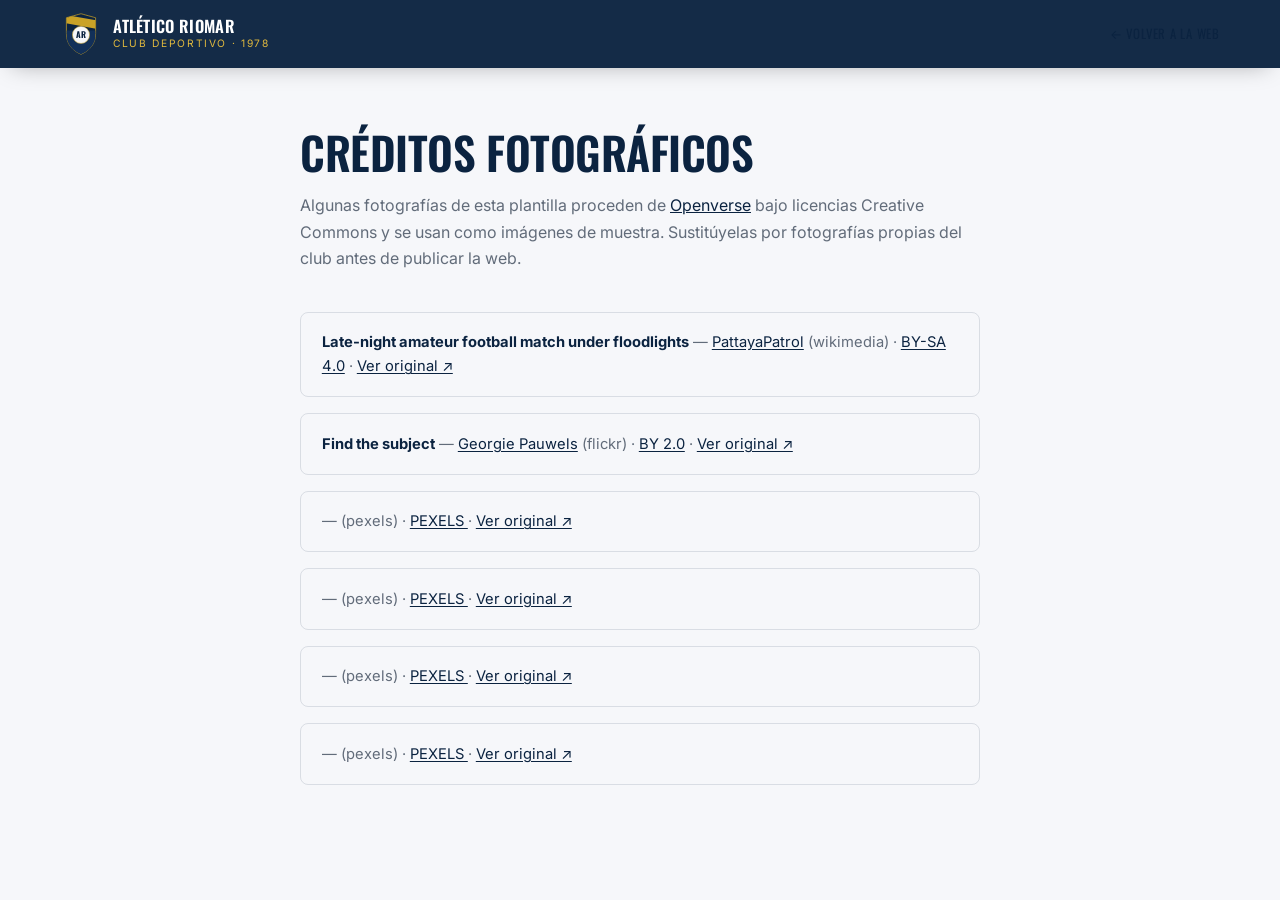
<file: creditos.html>
<!doctype html>
<html lang="es">
<head>
<meta charset="utf-8">
<meta name="viewport" content="width=device-width, initial-scale=1">
<title>Créditos fotográficos · Atlético Riomar</title>
<meta name="robots" content="noindex">
<link rel="icon" type="image/svg+xml" href="assets/favicon.svg">
<link rel="preconnect" href="https://fonts.googleapis.com">
<link rel="preconnect" href="https://fonts.gstatic.com" crossorigin>
<link rel="stylesheet" href="https://fonts.googleapis.com/css2?family=Oswald:wght@500;600;700&family=Inter:wght@400;500;600;700;800&display=swap">
<link rel="stylesheet" href="styles.css?v=20260727">
<style>
  .credits-page { padding-block: clamp(6rem, 10vw, 8rem) 5rem; max-width: 760px; }
  .credits-page h1 { font-size: clamp(2rem, 4vw, 2.8rem); text-transform: uppercase; }
  .credits-page > p { color: var(--mute); margin-top: 1rem; }
  .credits-list { margin-top: 2.5rem; display: grid; gap: 1rem; }
  .credits-list li {
    padding: 1.1rem 1.3rem;
    border: 1px solid var(--line);
    border-radius: var(--radius-sm);
    font-size: .92rem;
    color: var(--mute);
  }
  .credits-list strong { color: var(--navy); }
  .credits-list a { color: var(--navy); text-decoration: underline; text-underline-offset: 2px; }
  .back-link { display: inline-flex; align-items: center; gap: .4rem; font-family: var(--display); font-size: .8rem; letter-spacing: .06em; text-transform: uppercase; color: var(--navy); }
</style>
</head>
<body>
<a href="#contenido" class="skip-link">Saltar al contenido</a>
<header class="nav is-solid">
  <div class="container nav-inner">
    <a href="index.html" class="brand">
      <svg width="42" height="42" viewBox="0 0 200 230" aria-hidden="true">
        <defs>
          <clipPath id="cc-clip"><path d="M100,4 C100,4 20,26 20,26 L20,112 C20,170 54,206 100,226 C146,206 180,170 180,112 L180,26 C180,26 100,4 100,4 Z"/></clipPath>
        </defs>
        <path d="M100,4 C100,4 20,26 20,26 L20,112 C20,170 54,206 100,226 C146,206 180,170 180,112 L180,26 C180,26 100,4 100,4 Z" fill="#0B2340" stroke="#C9A227" stroke-width="4"/>
        <g clip-path="url(#cc-clip)"><rect x="-20" y="96" width="240" height="150" fill="#123059"/><polygon points="-20,4 260,54 260,100 -20,50" fill="#C9A227"/></g>
        <circle cx="100" cy="120" r="47" fill="#F6F7FA" stroke="#C9A227" stroke-width="3"/>
        <text x="100" y="136" text-anchor="middle" font-family="Oswald, sans-serif" font-weight="700" font-size="46" fill="#0B2340">AR</text>
      </svg>
      <span class="brand-text">
        <span class="brand-name">Atlético Riomar</span>
        <span class="brand-sub">Club Deportivo · 1978</span>
      </span>
    </a>
    <a href="index.html" class="back-link">← Volver a la web</a>
  </div>
</header>

<main id="contenido" class="container credits-page">
  <h1>Créditos fotográficos</h1>
  <p>Algunas fotografías de esta plantilla proceden de <a href="https://openverse.org" target="_blank" rel="noopener" style="color:var(--navy);text-decoration:underline;">Openverse</a> bajo licencias Creative Commons y se usan como imágenes de muestra. Sustitúyelas por fotografías propias del club antes de publicar la web.</p>
  <ul class="credits-list" data-credits>
    <li>Cargando créditos…</li>
  </ul>
</main>

<script defer src="lib/credits-render.js?v=20260727"></script>
</body>
</html>
</file>
<file: styles.css>
/* =============================================================
   ATLÉTICO RIOMAR — plantilla web para club de fútbol amateur
   =============================================================
   Índice
   1. Tokens
   2. Reset y base
   3. Utilidades
   4. Tipografía
   5. Componentes (botones, tarjetas, formularios, nav)
   6. Secciones
   7. Efectos / animaciones
   8. Responsive
   9. Reduced motion
   ============================================================= */

/* =============================================================
   1. Tokens — EDITA AQUÍ los colores corporativos del club
   ============================================================= */
:root {
  /* Colores del escudo / marca */
  --navy:        #0B2340;
  --navy-2:      #123059;
  --navy-3:      #1B3D6E;
  --navy-tint:   #EAF0F7;
  --gold:        #C9A227;
  --gold-2:      #E2BA3E;
  --gold-soft:   #F4E8BE;

  /* Neutros */
  --paper:       #F6F7FA;
  --paper-2:     #EDF0F5;
  --white:       #FFFFFF;
  --ink:         #10151F;
  --ink-soft:    #313A48;
  --mute:        #626C7A;
  --line:        rgba(11,35,64,.12);
  --line-strong: rgba(11,35,64,.22);

  /* Semánticos */
  --win:  #1E7B4D;
  --draw: #A97B12;
  --loss: #B23A34;

  /* Sombras y radios */
  --shadow-sm: 0 2px 10px rgba(11,35,64,.07);
  --shadow-md: 0 16px 36px -12px rgba(11,35,64,.22);
  --shadow-lg: 0 30px 70px -20px rgba(11,35,64,.32);
  --radius-sm: 8px;
  --radius-md: 14px;
  --radius-lg: 24px;

  /* Easing */
  --ease-out:   cubic-bezier(0.16, 1, 0.3, 1);
  --ease-in:    cubic-bezier(0.7, 0, 0.84, 0);
  --ease-soft:  cubic-bezier(0.25, 0.46, 0.45, 0.94);
  --ease-bounce:cubic-bezier(0.34, 1.56, 0.64, 1);

  /* Layout */
  --container: 1240px;
  --nav-h: 78px;

  /* Tipografía */
  --sans:    "Inter", -apple-system, BlinkMacSystemFont, "Segoe UI", system-ui, sans-serif;
  --display: "Oswald", var(--sans);
}

/* =============================================================
   2. Reset y base
   ============================================================= */
*, *::before, *::after { box-sizing: border-box; margin: 0; }
html {
  -webkit-text-size-adjust: 100%;
  tab-size: 2;
  overflow-x: clip;
  scroll-behavior: smooth;
  scroll-padding-top: var(--nav-h);
}
body {
  font-family: var(--sans);
  font-size: 16px;
  line-height: 1.65;
  color: var(--ink-soft);
  background: var(--paper);
  -webkit-font-smoothing: antialiased;
  -moz-osx-font-smoothing: grayscale;
  text-rendering: optimizeLegibility;
  overflow-x: clip;
  overscroll-behavior-y: none;
}
img, svg, video { display: block; max-width: 100%; }
img { height: auto; }
button { font: inherit; color: inherit; cursor: pointer; border: 0; background: none; }
a { color: inherit; text-decoration: none; }
ul, ol { list-style: none; padding: 0; }
p { text-wrap: pretty; }
input, textarea, select { font: inherit; color: inherit; }

h1, h2, h3, h4 { text-wrap: balance; line-height: 1.08; letter-spacing: -0.01em; font-family: var(--display); font-weight: 600; color: var(--navy); }

::selection { background: var(--gold); color: var(--navy); }

:focus-visible {
  outline: 2px solid var(--gold);
  outline-offset: 3px;
  border-radius: 4px;
}

@media (prefers-reduced-motion: reduce) {
  html { scroll-behavior: auto; }
}

/* =============================================================
   3. Utilidades
   ============================================================= */
.container {
  width: 100%;
  max-width: var(--container);
  margin-inline: auto;
  padding-inline: 1.25rem;
}
@media (min-width: 720px)  { .container { padding-inline: 2rem; } }
@media (min-width: 1280px) { .container { padding-inline: 2.5rem; } }

.sr-only {
  position: absolute; width: 1px; height: 1px;
  padding: 0; margin: -1px; overflow: hidden;
  clip: rect(0,0,0,0); white-space: nowrap; border: 0;
}

.skip-link {
  position: fixed; top: -100px; left: 1rem; z-index: 9999;
  padding: .7rem 1.2rem; background: var(--navy); color: var(--white);
  border-radius: var(--radius-sm); font-weight: 600;
  transition: top .3s var(--ease-out);
}
.skip-link:focus { top: 1rem; }

.section {
  position: relative;
  padding-block: clamp(3.5rem, 7vw, 6.5rem);
}
.section-alt { background: var(--paper-2); }

.section-head {
  max-width: 62ch;
  margin-bottom: clamp(2rem, 5vw, 3.5rem);
}
.section-head.center { margin-inline: auto; text-align: center; }

.eyebrow {
  display: inline-flex;
  align-items: center;
  gap: .55rem;
  font-family: var(--display);
  font-size: .8rem;
  font-weight: 600;
  letter-spacing: .14em;
  text-transform: uppercase;
  color: var(--gold-2);
  background: color-mix(in srgb, var(--navy) 92%, black);
  padding: .4rem .9rem;
  border-radius: 999px;
  margin-bottom: 1rem;
}
.eyebrow::before {
  content: "";
  width: 6px; height: 6px; border-radius: 50%;
  background: var(--gold-2);
}
.eyebrow.on-light {
  color: var(--navy);
  background: var(--gold-soft);
}
.eyebrow.on-light::before { background: var(--gold); }

.section-title {
  font-size: clamp(1.9rem, 3.6vw, 2.7rem);
  text-transform: uppercase;
  letter-spacing: .01em;
}
.section-lede {
  margin-top: .9rem;
  color: var(--mute);
  font-size: 1.05rem;
  max-width: 56ch;
}
.section-head.center .section-lede { margin-inline: auto; }

.reveal {
  opacity: 0;
  transform: translateY(28px);
  transition: opacity .8s var(--ease-out), transform .8s var(--ease-out);
}
.reveal.is-visible { opacity: 1; transform: none; }
.reveal[data-split] { opacity: 1; transform: none; }

/* =============================================================
   4. Tipografía
   ============================================================= */
.eyebrow, .kicker, .tag, .nav-link, .btn, .stat-label, .card-position {
  font-family: var(--display);
}

/* =============================================================
   5. Componentes
   ============================================================= */

/* --- Botones --- */
.btn {
  display: inline-flex;
  align-items: center;
  justify-content: center;
  gap: .5rem;
  padding: .9rem 1.7rem;
  border-radius: 999px;
  font-weight: 600;
  font-size: .82rem;
  letter-spacing: .08em;
  text-transform: uppercase;
  transition: transform .35s var(--ease-out), box-shadow .35s var(--ease-out), background-color .3s var(--ease-out), color .3s var(--ease-out);
  white-space: nowrap;
}
.btn-primary {
  background: var(--gold);
  color: var(--navy);
  box-shadow: var(--shadow-sm);
}
.btn-primary:hover { background: var(--gold-2); transform: translateY(-2px); box-shadow: var(--shadow-md); }

.btn-ghost {
  background: rgba(255,255,255,.08);
  color: var(--white);
  border: 1.5px solid rgba(255,255,255,.55);
  backdrop-filter: blur(6px);
}
.btn-ghost:hover { background: rgba(255,255,255,.16); transform: translateY(-2px); }

.btn-dark {
  background: var(--navy);
  color: var(--white);
}
.btn-dark:hover { background: var(--navy-2); transform: translateY(-2px); box-shadow: var(--shadow-md); }

.btn-outline {
  background: transparent;
  color: var(--navy);
  border: 1.5px solid var(--line-strong);
}
.btn-outline:hover { border-color: var(--navy); background: var(--navy-tint); transform: translateY(-2px); }

.btn-sm { padding: .6rem 1.15rem; font-size: .74rem; }
.btn-block { width: 100%; }

/* --- Tarjetas genéricas --- */
.card {
  background: var(--white);
  border: 1px solid var(--line);
  border-radius: var(--radius-md);
  box-shadow: var(--shadow-sm);
  transition: transform .45s var(--ease-out), box-shadow .45s var(--ease-out), border-color .45s var(--ease-out);
}
.card:hover {
  transform: translateY(-6px);
  box-shadow: var(--shadow-md);
  border-color: transparent;
}

/* --- Nav --- */
.nav {
  position: fixed;
  inset-inline: 0;
  top: 0;
  z-index: 100;
  height: var(--nav-h);
  display: flex;
  align-items: center;
  background: transparent;
  transition: background-color .4s var(--ease-out), box-shadow .4s var(--ease-out), height .4s var(--ease-out), border-color .4s var(--ease-out);
  border-bottom: 1px solid transparent;
}
.nav.is-solid {
  background: rgba(11,35,64,.96);
  backdrop-filter: blur(10px) saturate(140%);
  box-shadow: 0 8px 24px -12px rgba(0,0,0,.35);
  height: 68px;
}
.nav-inner {
  width: 100%;
  display: flex;
  align-items: center;
  justify-content: space-between;
  gap: 1.5rem;
}
.brand {
  display: flex;
  align-items: center;
  gap: .7rem;
  color: var(--white);
}
.brand-crest { width: 42px; height: 42px; flex-shrink: 0; }
.brand-text {
  display: flex;
  flex-direction: column;
  line-height: 1.05;
}
.brand-name {
  font-family: var(--display);
  font-weight: 600;
  font-size: 1.02rem;
  letter-spacing: .02em;
  text-transform: uppercase;
}
.brand-sub {
  font-size: .64rem;
  letter-spacing: .16em;
  text-transform: uppercase;
  color: var(--gold-2);
  margin-top: .15rem;
}

.nav-links {
  display: none;
  align-items: center;
  gap: 1.9rem;
}
.nav-link {
  font-size: .76rem;
  font-weight: 500;
  letter-spacing: .07em;
  text-transform: uppercase;
  color: rgba(255,255,255,.85);
  position: relative;
  padding-block: .4rem;
}
.nav-link::after {
  content: "";
  position: absolute;
  left: 0; right: 100%; bottom: 0;
  height: 2px;
  background: var(--gold);
  transition: right .35s var(--ease-out);
}
.nav-link:hover { color: var(--white); }
.nav-link:hover::after { right: 0; }

.nav-actions { display: flex; align-items: center; gap: 1rem; }
.nav-cta { display: none; }

.nav-burger {
  display: flex;
  flex-direction: column;
  justify-content: center;
  gap: 5px;
  width: 40px; height: 40px;
  border-radius: var(--radius-sm);
}
.nav-burger span {
  display: block; width: 22px; height: 2px;
  background: var(--white);
  transition: transform .35s var(--ease-out), opacity .35s var(--ease-out);
}
.nav-burger.is-open span:nth-child(1) { transform: translateY(7px) rotate(45deg); }
.nav-burger.is-open span:nth-child(2) { opacity: 0; }
.nav-burger.is-open span:nth-child(3) { transform: translateY(-7px) rotate(-45deg); }

.mobile-menu {
  position: fixed;
  inset: var(--nav-h) 0 0 0;
  z-index: 90;
  background: var(--navy);
  padding: 2rem 1.5rem;
  display: flex;
  flex-direction: column;
  gap: .3rem;
  transform: translateY(-12px);
  opacity: 0;
  pointer-events: none;
  transition: transform .4s var(--ease-out), opacity .4s var(--ease-out);
  overflow-y: auto;
}
.mobile-menu.is-open { transform: none; opacity: 1; pointer-events: auto; }
.mobile-menu a {
  font-family: var(--display);
  font-size: 1.25rem;
  text-transform: uppercase;
  letter-spacing: .03em;
  color: var(--white);
  padding: .85rem 0;
  border-bottom: 1px solid rgba(255,255,255,.1);
}
.mobile-menu .btn { margin-top: 1.5rem; }

/* --- Formulario --- */
.field {
  display: flex;
  flex-direction: column;
  gap: .4rem;
  margin-bottom: 1.15rem;
}
.field label {
  font-size: .78rem;
  font-weight: 600;
  letter-spacing: .04em;
  text-transform: uppercase;
  color: var(--navy);
}
.field input, .field textarea {
  padding: .85rem 1rem;
  border: 1.5px solid var(--line-strong);
  border-radius: var(--radius-sm);
  background: var(--white);
  transition: border-color .3s var(--ease-out), box-shadow .3s var(--ease-out);
}
.field input:focus, .field textarea:focus {
  border-color: var(--navy);
  box-shadow: 0 0 0 4px var(--navy-tint);
  outline: none;
}
.field textarea { resize: vertical; min-height: 130px; }
.form-note {
  font-size: .82rem;
  color: var(--mute);
  margin-top: .75rem;
}
.form-status {
  margin-top: 1rem;
  padding: .85rem 1rem;
  border-radius: var(--radius-sm);
  font-size: .88rem;
  font-weight: 600;
  display: none;
}
.form-status.is-visible { display: block; }
.form-status.is-ok { background: #E8F5EC; color: var(--win); }

/* --- Etiqueta genérica --- */
.tag {
  display: inline-block;
  font-size: .7rem;
  font-weight: 600;
  letter-spacing: .08em;
  text-transform: uppercase;
  padding: .3rem .7rem;
  border-radius: 999px;
}
.tag-gold { background: var(--gold-soft); color: #7A5E0D; }
.tag-navy { background: var(--navy-tint); color: var(--navy); }

/* =============================================================
   6. Secciones
   ============================================================= */

/* --- Hero --- */
.hero {
  position: relative;
  min-height: 100svh;
  display: flex;
  flex-direction: column;
  justify-content: flex-end;
  color: var(--white);
  isolation: isolate;
}
.hero-bg { position: absolute; inset: 0; z-index: -2; }
.hero-bg img {
  width: 100%; height: 100%; object-fit: cover;
  filter: saturate(1.05) contrast(1.05);
}
.hero-bg::after {
  content: "";
  position: absolute; inset: 0;
  background:
    linear-gradient(180deg, rgba(11,23,43,.55) 0%, rgba(11,23,43,.35) 32%, rgba(9,20,38,.88) 100%),
    linear-gradient(90deg, rgba(9,20,38,.78) 0%, rgba(9,20,38,.28) 62%);
}
.hero-inner {
  padding-block: clamp(6.5rem, 16vw, 10rem) clamp(3rem, 7vw, 4.5rem);
  max-width: 780px;
}
.hero-crest {
  width: 88px; height: 88px;
  margin-bottom: 1.6rem;
  filter: drop-shadow(0 10px 24px rgba(0,0,0,.35));
}
.hero-title {
  font-size: clamp(2.6rem, 7vw, 5.2rem);
  color: var(--white);
  text-transform: uppercase;
  line-height: .98;
}
.hero-title em {
  font-style: normal;
  color: var(--gold-2);
}
.hero-sub {
  margin-top: 1.3rem;
  font-size: clamp(1rem, 1.6vw, 1.2rem);
  color: rgba(255,255,255,.86);
  max-width: 46ch;
}
.hero-actions {
  display: flex;
  flex-wrap: wrap;
  gap: 1rem;
  margin-top: 2.2rem;
}
.hero-scroll {
  position: absolute;
  bottom: clamp(6.5rem, 13vw, 8.5rem);
  right: clamp(1.25rem, 4vw, 3rem);
  display: none;
  flex-direction: column;
  align-items: center;
  gap: .6rem;
  color: rgba(255,255,255,.75);
  font-size: .68rem;
  letter-spacing: .16em;
  text-transform: uppercase;
}
.hero-scroll-line {
  width: 1px; height: 46px;
  background: linear-gradient(180deg, rgba(255,255,255,.9), transparent);
  animation: scrollPulse 2.4s var(--ease-soft) infinite;
}
@keyframes scrollPulse {
  0%, 100% { opacity: .3; transform: scaleY(.6); transform-origin: top; }
  50% { opacity: 1; transform: scaleY(1); transform-origin: top; }
}

/* --- Stat bar --- */
.stat-bar {
  position: relative;
  background: var(--navy);
  color: var(--white);
}
.stat-grid {
  display: grid;
  grid-template-columns: repeat(2, 1fr);
  gap: 1.75rem;
  padding-block: 2.4rem;
}
.stat {
  text-align: center;
  border-inline-start: 1px solid rgba(255,255,255,.14);
  padding-inline-start: 1.5rem;
}
.stat:first-child { border-inline-start: 0; padding-inline-start: 0; }
.stat-num {
  font-family: var(--display);
  font-size: clamp(1.9rem, 4vw, 2.6rem);
  color: var(--gold-2);
  font-weight: 600;
  line-height: 1;
}
.stat-label {
  margin-top: .5rem;
  font-size: .72rem;
  letter-spacing: .1em;
  text-transform: uppercase;
  color: rgba(255,255,255,.72);
}

/* --- Club / Historia --- */
.club-grid {
  display: grid;
  gap: 2.5rem;
  align-items: center;
}
.club-media {
  position: relative;
  border-radius: var(--radius-lg);
  overflow: hidden;
  box-shadow: var(--shadow-lg);
}
.club-media img { width: 100%; aspect-ratio: 4/5; object-fit: cover; }
.club-media-badge {
  position: absolute;
  bottom: 1.25rem; left: 1.25rem;
  background: var(--white);
  border-radius: var(--radius-md);
  padding: .9rem 1.15rem;
  display: flex;
  align-items: center;
  gap: .8rem;
  box-shadow: var(--shadow-md);
}
.club-media-badge strong {
  display: block;
  font-family: var(--display);
  font-size: 1.3rem;
  color: var(--navy);
  line-height: 1;
}
.club-media-badge span {
  font-size: .68rem;
  color: var(--mute);
  text-transform: uppercase;
  letter-spacing: .06em;
}
.club-text p + p { margin-top: 1rem; }
.club-values {
  margin-top: 2rem;
  display: grid;
  gap: 1.1rem;
}
.value-item { display: flex; gap: .9rem; }
.value-icon {
  flex-shrink: 0;
  width: 40px; height: 40px;
  border-radius: 10px;
  background: var(--navy-tint);
  color: var(--navy);
  display: flex; align-items: center; justify-content: center;
}
.value-item h3 { font-size: 1rem; text-transform: none; margin-bottom: .2rem; }
.value-item p { font-size: .92rem; color: var(--mute); }

/* Placeholder de imagen (para sustituir por fotos reales del club) */
.img-placeholder {
  position: relative;
  width: 100%; height: 100%;
  min-height: 220px;
  display: flex;
  flex-direction: column;
  align-items: center;
  justify-content: center;
  gap: .6rem;
  color: rgba(255,255,255,.92);
  background:
    repeating-linear-gradient(135deg, rgba(255,255,255,.06) 0 2px, transparent 2px 14px),
    linear-gradient(150deg, var(--navy-3), var(--navy) 70%);
  text-align: center;
  padding: 1.5rem;
}
.img-placeholder svg { width: 34px; height: 34px; opacity: .85; }
.img-placeholder span {
  font-family: var(--display);
  font-size: .74rem;
  letter-spacing: .1em;
  text-transform: uppercase;
  opacity: .85;
}
.img-placeholder.pin-right {
  align-items: flex-end;
  text-align: right;
  padding-inline-end: clamp(1.5rem, 6vw, 4.5rem);
}
.img-placeholder.light {
  color: var(--navy);
  background:
    repeating-linear-gradient(135deg, rgba(11,35,64,.05) 0 2px, transparent 2px 14px),
    linear-gradient(150deg, var(--paper-2), var(--navy-tint));
}

/* --- Timeline --- */
.timeline {
  margin-top: 2.5rem;
  display: grid;
  gap: 0;
  border-inline-start: 2px solid var(--line-strong);
}
.timeline-item {
  position: relative;
  padding: 0 0 1.9rem 1.6rem;
}
.timeline-item:last-child { padding-bottom: 0; }
.timeline-item::before {
  content: "";
  position: absolute;
  left: -7px; top: 3px;
  width: 12px; height: 12px;
  border-radius: 50%;
  background: var(--gold);
  border: 3px solid var(--paper);
}
.timeline-year {
  font-family: var(--display);
  color: var(--navy);
  font-weight: 600;
  font-size: 1.05rem;
}
.timeline-item p { color: var(--mute); font-size: .92rem; margin-top: .2rem; }

/* --- Plantilla / Primer equipo --- */
.team-banner {
  position: relative;
  border-radius: var(--radius-lg);
  overflow: hidden;
  min-height: 260px;
  display: flex;
  align-items: flex-end;
  color: var(--white);
  margin-bottom: 3rem;
  box-shadow: var(--shadow-lg);
}
.team-banner img { position: absolute; inset: 0; width: 100%; height: 100%; object-fit: cover; }
.team-banner::after {
  content: "";
  position: absolute; inset: 0;
  background: linear-gradient(0deg, rgba(9,20,38,.92) 0%, rgba(9,20,38,.35) 65%, rgba(9,20,38,.15) 100%);
}
.team-banner-inner {
  position: relative;
  padding: 2rem clamp(1.5rem, 4vw, 3rem);
  display: flex;
  flex-wrap: wrap;
  gap: 1.5rem 3rem;
  align-items: flex-end;
  justify-content: space-between;
  width: 100%;
}
.team-banner h2 { color: var(--white); margin: 0; }
.team-banner-meta {
  display: flex;
  gap: 2rem;
  flex-wrap: wrap;
}
.team-banner-meta div strong {
  display: block;
  font-family: var(--display);
  font-size: 1.05rem;
  color: var(--gold-2);
}
.team-banner-meta div span {
  font-size: .68rem;
  text-transform: uppercase;
  letter-spacing: .08em;
  color: rgba(255,255,255,.75);
}

.squad-filters {
  display: flex;
  flex-wrap: wrap;
  gap: .6rem;
  margin-bottom: 2rem;
}
.squad-filter {
  padding: .5rem 1.1rem;
  border-radius: 999px;
  border: 1.5px solid var(--line-strong);
  font-family: var(--display);
  font-size: .74rem;
  letter-spacing: .06em;
  text-transform: uppercase;
  color: var(--navy);
  transition: all .3s var(--ease-out);
}
.squad-filter:hover, .squad-filter.is-active {
  background: var(--navy);
  border-color: var(--navy);
  color: var(--white);
}

.squad-grid {
  display: grid;
  grid-template-columns: repeat(2, 1fr);
  gap: 1.1rem;
}
.player-card {
  padding: 1.4rem 1.1rem;
  text-align: center;
  overflow: hidden;
  position: relative;
}
.player-num {
  width: 62px; height: 62px;
  margin: 0 auto .9rem;
  border-radius: 50%;
  background: linear-gradient(150deg, var(--navy-2), var(--navy));
  color: var(--gold-2);
  display: flex; align-items: center; justify-content: center;
  font-family: var(--display);
  font-size: 1.5rem;
  font-weight: 600;
  transition: transform .45s var(--ease-out);
}
.player-card:hover .player-num { transform: scale(1.08) rotate(-4deg); }

/* Foto/avatar de jugador tipo carnet, con el dorsal superpuesto.
   EDITAR: sustituye el src de cada <img> por la foto real cuando la tengas. */
.player-photo {
  position: relative;
  width: 108px; height: 108px;
  margin: 0 auto 1rem;
  border-radius: 50%;
  overflow: hidden;
  border: 3px solid var(--gold-soft);
  box-shadow: var(--shadow-sm);
  background: var(--navy-tint);
  transition: transform .45s var(--ease-out);
}
.player-card:hover .player-photo { transform: scale(1.04); }
.player-photo img { width: 100%; height: 100%; object-fit: cover; }
.player-photo .player-num {
  position: absolute;
  right: -2px;
  bottom: -2px;
  width: 32px;
  height: 32px;
  margin: 0;
  font-size: .76rem;
  border: 2px solid var(--paper);
}
.player-card:hover .player-photo .player-num { transform: scale(1.08) rotate(-4deg); }
.player-name {
  font-weight: 600;
  color: var(--navy);
  font-size: .96rem;
}
.card-position {
  margin-top: .3rem;
  font-size: .68rem;
  letter-spacing: .08em;
  text-transform: uppercase;
  color: var(--mute);
}

/* --- Cuerpo técnico --- */
.staff-grid {
  display: grid;
  grid-template-columns: repeat(2, 1fr);
  gap: 1.1rem;
}
.staff-card {
  padding: 1.6rem 1.1rem 1.3rem;
  text-align: center;
}
.staff-photo {
  width: 108px; height: 108px;
  margin: 0 auto 1rem;
  border-radius: 50%;
  overflow: hidden;
  border: 3px solid var(--gold-soft);
  box-shadow: var(--shadow-sm);
  background: var(--navy-tint);
}
.staff-photo img { width: 100%; height: 100%; object-fit: cover; }
.staff-name {
  font-weight: 600;
  color: var(--navy);
  font-size: .96rem;
}
.staff-role {
  margin-top: .3rem;
  font-size: .68rem;
  letter-spacing: .08em;
  text-transform: uppercase;
  color: var(--mute);
}
@media (min-width: 640px) {
  .staff-grid { grid-template-columns: repeat(4, 1fr); }
}

/* --- Noticias --- */
.news-grid {
  display: grid;
  gap: 1.75rem;
}
.news-card { overflow: hidden; }
.news-media { position: relative; aspect-ratio: 16/10; overflow: hidden; }
.news-media img {
  width: 100%; height: 100%; object-fit: cover;
  transition: transform .6s var(--ease-out);
}
.news-card:hover .news-media img { transform: scale(1.06); }
.news-body { padding: 1.5rem 1.4rem 1.7rem; }
.news-date {
  font-size: .72rem;
  letter-spacing: .08em;
  text-transform: uppercase;
  color: var(--mute);
}
.news-title {
  margin-top: .6rem;
  font-size: 1.15rem;
  text-transform: none;
  letter-spacing: 0;
}
.news-excerpt {
  margin-top: .55rem;
  font-size: .92rem;
  color: var(--mute);
}
.news-link {
  display: inline-flex;
  align-items: center;
  gap: .4rem;
  margin-top: 1rem;
  font-family: var(--display);
  font-size: .76rem;
  letter-spacing: .06em;
  text-transform: uppercase;
  color: var(--navy);
}
.news-link svg { width: 14px; height: 14px; transition: transform .3s var(--ease-out); }
.news-card:hover .news-link svg { transform: translateX(4px); }

/* --- Calendario / resultados --- */
.match-grid {
  display: grid;
  gap: 2rem;
}
.next-match {
  background: linear-gradient(155deg, var(--navy-3), var(--navy));
  color: var(--white);
  border-radius: var(--radius-lg);
  padding: clamp(1.75rem, 4vw, 2.5rem);
  box-shadow: var(--shadow-lg);
}
.next-match-comp {
  font-size: .72rem;
  letter-spacing: .1em;
  text-transform: uppercase;
  color: var(--gold-2);
}
.next-match-teams {
  display: flex;
  align-items: center;
  justify-content: space-between;
  gap: 1rem;
  margin-top: 1.3rem;
}
.next-match-team {
  display: flex;
  flex-direction: column;
  align-items: center;
  gap: .6rem;
  flex: 1;
  min-width: 0;
}
.next-match-team .crest-badge {
  width: 54px; height: 54px;
  border-radius: 50%;
  background: rgba(255,255,255,.1);
  display: flex; align-items: center; justify-content: center;
  padding: 10px;
}
.next-match-team .crest-badge svg { width: 100%; height: 100%; }
.next-match-team span {
  font-family: var(--display);
  font-size: .85rem;
  text-transform: uppercase;
  letter-spacing: .02em;
  text-align: center;
}
.next-match-vs {
  font-family: var(--display);
  font-size: 1.4rem;
  color: var(--gold-2);
  opacity: .8;
}
.next-match-info {
  margin-top: 1.6rem;
  display: grid;
  grid-template-columns: repeat(2, 1fr);
  gap: 1rem;
  border-top: 1px solid rgba(255,255,255,.16);
  padding-top: 1.3rem;
}
.next-match-info div span {
  display: block;
  font-size: .68rem;
  letter-spacing: .08em;
  text-transform: uppercase;
  color: rgba(255,255,255,.6);
  margin-bottom: .25rem;
}
.next-match-info div strong { font-weight: 600; font-size: .92rem; }
.next-match .btn { margin-top: 1.75rem; }

.results-list { display: grid; gap: .7rem; }
.result-row {
  display: grid;
  grid-template-columns: auto 1fr auto;
  align-items: center;
  gap: 1rem;
  padding: 1rem 1.15rem;
}
.result-tag {
  width: 30px; height: 30px;
  border-radius: 50%;
  display: flex; align-items: center; justify-content: center;
  font-family: var(--display);
  font-size: .78rem;
  font-weight: 700;
  color: var(--white);
  flex-shrink: 0;
}
.result-tag.win  { background: var(--win); }
.result-tag.draw { background: var(--draw); }
.result-tag.loss { background: var(--loss); }
.result-mid { min-width: 0; }
.result-teams {
  font-weight: 600;
  color: var(--navy);
  font-size: .92rem;
  white-space: nowrap;
  overflow: hidden;
  text-overflow: ellipsis;
}
.result-date {
  font-size: .74rem;
  color: var(--mute);
  margin-top: .1rem;
}
.result-score {
  font-family: var(--display);
  font-size: 1.05rem;
  color: var(--navy);
  font-weight: 600;
  white-space: nowrap;
}

/* --- Cantera / Escuela --- */
.academy-banner {
  position: relative;
  border-radius: var(--radius-lg);
  overflow: hidden;
  margin-bottom: 3rem;
  box-shadow: var(--shadow-lg);
  aspect-ratio: 21/9;
  min-height: 260px;
}
.academy-banner img { width: 100%; aspect-ratio: 21/8; object-fit: cover; }
.academy-banner::after {
  content: "";
  position: absolute; inset: 0;
  background: linear-gradient(90deg, rgba(9,20,38,.82) 0%, rgba(9,20,38,.15) 65%);
}
.academy-banner-text {
  position: absolute; inset: 0;
  display: flex; flex-direction: column; justify-content: center;
  padding: clamp(1.5rem, 4vw, 3rem);
  max-width: 560px;
  color: var(--white);
}
.academy-banner-text h2 { color: var(--white); }
.academy-banner-text p { margin-top: .75rem; color: rgba(255,255,255,.85); font-size: .96rem; }

.category-grid {
  display: grid;
  grid-template-columns: repeat(2, 1fr);
  gap: 1.1rem;
}
.category-card {
  padding: 1.6rem 1.3rem;
}
.category-card .tag { margin-bottom: .9rem; }
.category-card h3 { font-size: 1.05rem; text-transform: none; }
.category-card p { margin-top: .4rem; font-size: .86rem; color: var(--mute); }

/* --- Patrocinadores --- */
.sponsor-tier-label {
  font-size: .74rem;
  font-weight: 600;
  letter-spacing: .1em;
  text-transform: uppercase;
  color: var(--mute);
  margin-bottom: 1rem;
}
.sponsor-grid-main { margin-bottom: 2.5rem; }
.sponsor-main-tile {
  border: 2px dashed var(--line-strong);
  border-radius: var(--radius-md);
  padding: 2.2rem;
  display: flex;
  align-items: center;
  justify-content: center;
  min-height: 130px;
  background: var(--white);
}
.sponsor-grid {
  display: grid;
  grid-template-columns: repeat(2, 1fr);
  gap: 1rem;
}
.sponsor-tile {
  border: 1.5px dashed var(--line-strong);
  border-radius: var(--radius-sm);
  min-height: 92px;
  display: flex;
  align-items: center;
  justify-content: center;
  color: var(--mute);
  font-family: var(--display);
  font-size: .74rem;
  letter-spacing: .05em;
  text-transform: uppercase;
  text-align: center;
  padding: .75rem;
  transition: border-color .3s var(--ease-out), color .3s var(--ease-out);
}
.sponsor-tile:hover { border-color: var(--gold); color: var(--navy); }
.sponsor-tile.has-logo {
  border-style: solid;
  border-color: var(--line);
  background: var(--white);
  padding: 1rem 1.4rem;
}
.sponsor-tile.has-logo:hover { border-color: var(--gold); }
.sponsor-tile.has-logo img { max-width: 100%; max-height: 100%; object-fit: contain; }
.sponsor-cta {
  margin-top: 2.5rem;
  border-radius: var(--radius-lg);
  background: var(--navy-tint);
  padding: clamp(1.75rem, 4vw, 2.5rem);
  display: flex;
  flex-wrap: wrap;
  align-items: center;
  justify-content: space-between;
  gap: 1.5rem;
}
.sponsor-cta h3 { font-size: 1.2rem; text-transform: none; }
.sponsor-cta p { color: var(--mute); font-size: .9rem; margin-top: .3rem; }

/* --- Contacto --- */
.contact-grid {
  display: grid;
  gap: 2.5rem;
}
.contact-info-list { display: grid; gap: 1.3rem; margin-top: 1.8rem; }
.contact-info-item { display: flex; gap: 1rem; align-items: flex-start; }
.contact-info-item .value-icon { background: var(--navy-tint); }
.contact-info-item strong { display: block; color: var(--navy); font-size: .95rem; }
.contact-info-item span, .contact-info-item a { font-size: .9rem; color: var(--mute); }
.contact-info-item a:hover { color: var(--navy); }

.social-row { display: flex; gap: .7rem; margin-top: 1.8rem; }
.social-btn {
  width: 42px; height: 42px;
  border-radius: 50%;
  background: var(--navy);
  color: var(--white);
  display: flex; align-items: center; justify-content: center;
  transition: transform .3s var(--ease-out), background .3s var(--ease-out);
}
.social-btn:hover { background: var(--gold); color: var(--navy); transform: translateY(-3px); }
.social-btn svg { width: 18px; height: 18px; }

.contact-form-card { padding: clamp(1.75rem, 4vw, 2.5rem); }

/* --- Footer --- */
.footer {
  background: var(--navy);
  color: rgba(255,255,255,.75);
  padding-top: clamp(3rem, 6vw, 4.5rem);
}
.footer-top {
  display: grid;
  gap: 2.5rem;
  padding-bottom: 3rem;
  border-bottom: 1px solid rgba(255,255,255,.12);
}
.footer-brand .brand { color: var(--white); margin-bottom: 1rem; }
.footer-brand p { font-size: .9rem; max-width: 34ch; color: rgba(255,255,255,.65); }
.footer-col h4 {
  color: var(--white);
  font-size: .78rem;
  letter-spacing: .1em;
  text-transform: uppercase;
  margin-bottom: 1.1rem;
}
.footer-col ul { display: grid; gap: .7rem; }
.footer-col a { font-size: .9rem; transition: color .3s var(--ease-out); }
.footer-col a:hover { color: var(--gold-2); }
.footer-bottom {
  display: flex;
  flex-wrap: wrap;
  gap: 1rem;
  justify-content: space-between;
  align-items: center;
  padding-block: 1.5rem;
  font-size: .8rem;
}
.footer-bottom a:hover { color: var(--gold-2); }
.footer-bottom-right {
  display: flex;
  align-items: center;
  flex-wrap: wrap;
  gap: 0.4rem 1.5rem;
}
.footer-dev a {
  font-weight: 600;
  color: var(--gold-2);
}

/* =============================================================
   7. Efectos
   ============================================================= */
[data-tilt] { transition: transform .4s var(--ease-out); }

.count-up { display: inline-block; }

/* =============================================================
   8. Responsive
   ============================================================= */
@media (min-width: 540px) {
  .stat-grid { grid-template-columns: repeat(4, 1fr); }
  .squad-grid { grid-template-columns: repeat(3, 1fr); }
  .category-grid { grid-template-columns: repeat(3, 1fr); }
  .sponsor-grid { grid-template-columns: repeat(3, 1fr); }
}

@media (min-width: 720px) {
  .club-grid { grid-template-columns: 1fr 1fr; }
  .news-grid { grid-template-columns: repeat(2, 1fr); }
  .match-grid { grid-template-columns: 1.05fr 1fr; }
  .contact-grid { grid-template-columns: 1fr 1.15fr; }
  .hero-scroll { display: flex; }
}

@media (min-width: 960px) {
  .nav-links { display: flex; }
  .nav-cta { display: inline-flex; }
  .nav-burger { display: none; }
  .mobile-menu { display: none; }

  .club-grid { grid-template-columns: .85fr 1.15fr; gap: 4rem; }
  .squad-grid { grid-template-columns: repeat(4, 1fr); }
  .news-grid { grid-template-columns: repeat(3, 1fr); }
  .category-grid { grid-template-columns: repeat(6, 1fr); }
  .sponsor-grid { grid-template-columns: repeat(4, 1fr); }
  .footer-top { grid-template-columns: 1.3fr .8fr .8fr 1fr; }
}

@media (min-width: 1280px) {
  .squad-grid { grid-template-columns: repeat(5, 1fr); }
  .hero-inner { max-width: 860px; }
}

/* =============================================================
   9. Reduced motion — solo se desactivan efectos intrusivos
   ============================================================= */
@media (prefers-reduced-motion: reduce) {
  .hero-scroll-line { animation: none; }
}

/* =============================================================
   10. Fix móvil — banners con foto/placeholder (Plantilla y Cantera)
   En pantallas estrechas el texto centrado (academy-banner-text) y el
   aviso "Sustituye por una foto..." (img-placeholder.pin-right)
   comparten el mismo ancho y se solapan/cortan. Les damos más alto
   y separamos el aviso hacia arriba para que no choquen.
   ============================================================= */
@media (max-width: 719px) {
  .academy-banner {
    aspect-ratio: auto;
    min-height: 380px;
  }
  .academy-banner img {
    aspect-ratio: auto;
    min-height: 380px;
  }
  .team-banner {
    min-height: 380px;
  }
  .img-placeholder.pin-right {
    align-items: flex-start;
    text-align: left;
    justify-content: flex-start;
    padding: 1.25rem;
  }
}
</file>
